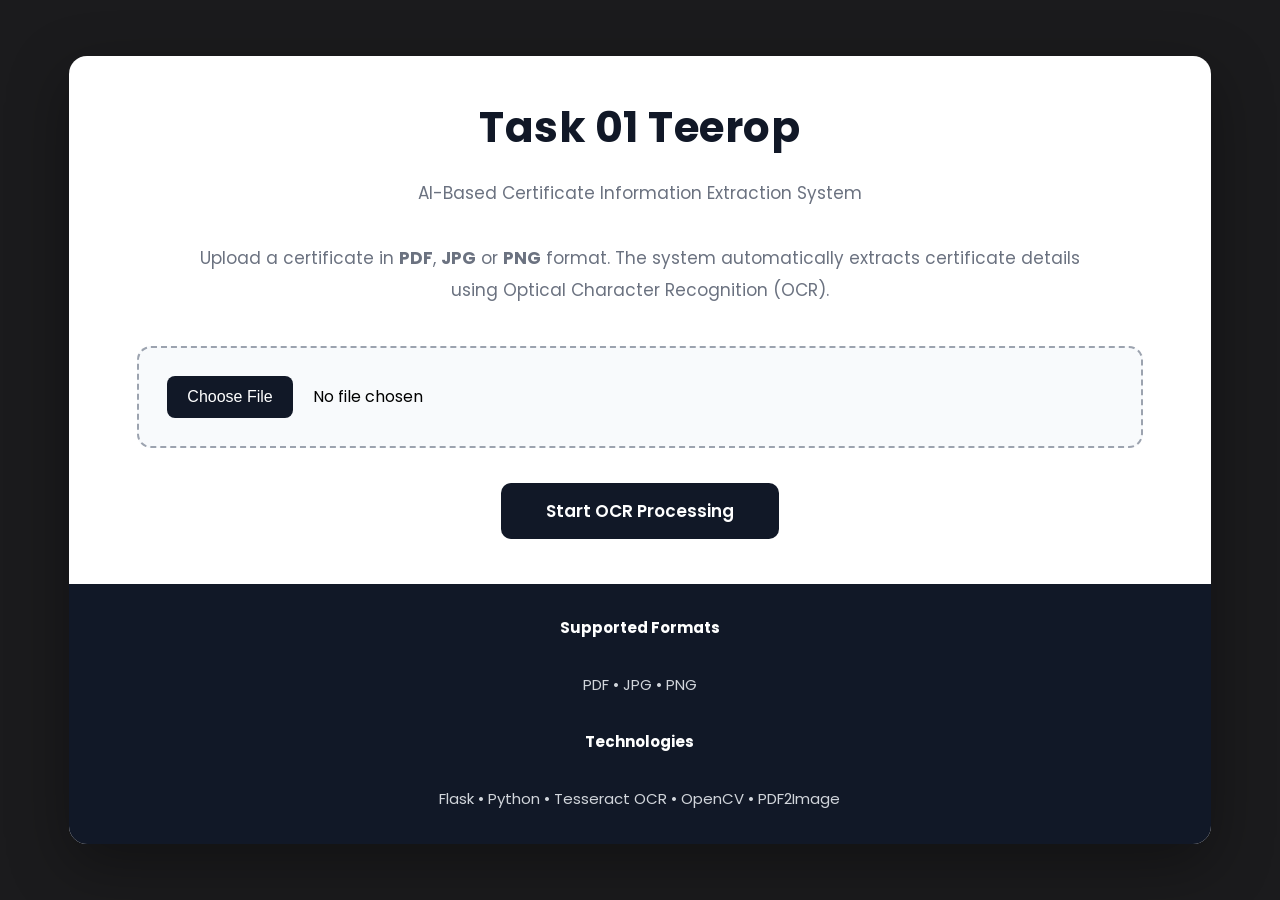
<file: templates/index.html>
<!DOCTYPE html>
<html lang="en">

<head>

    <meta charset="UTF-8">
    <meta name="viewport" content="width=device-width, initial-scale=1.0">

    <title>Task 01 Teerop | AI Certificate OCR</title>

    <link rel="stylesheet" href="/static/css/style.css">

</head>

<body>

<div class="container">

    <h1>Task 01 Teerop</h1>

    <p class="subtitle">

        AI-Based Certificate Information Extraction System

        <br><br>

        Upload a certificate in <strong>PDF</strong>,
        <strong>JPG</strong> or
        <strong>PNG</strong> format.

        The system automatically extracts certificate details using
        Optical Character Recognition (OCR).

    </p>

    <form action="/upload" method="POST" enctype="multipart/form-data">

        <input
            type="file"
            name="file"
            accept=".pdf,.jpg,.jpeg,.png"
            required>

        <button type="submit">

            Start OCR Processing

        </button>

    </form>

    <div class="footer">

        <p>

            <strong>Supported Formats</strong>

            <br><br>

            PDF • JPG • PNG

            <br><br>

            <strong>Technologies</strong>

            <br><br>

            Flask • Python • Tesseract OCR • OpenCV • PDF2Image

        </p>

    </div>

</div>

</body>

</html>
</file>
<file: static/css/style.css>
/*==================================================
            GOOGLE FONT
==================================================*/
@import url('https://fonts.googleapis.com/css2?family=Poppins:wght@300;400;500;600;700;800&display=swap');

/*==================================================
                RESET
==================================================*/
*{
    margin:0;
    padding:0;
    box-sizing:border-box;
    font-family:'Poppins',sans-serif;
}

html{
    scroll-behavior:smooth;
}

body{

    background:#1b1b1d;

    min-height:100vh;

    display:flex;

    justify-content:center;

    align-items:center;

    padding:45px;

}

/*==================================================
                MAIN CONTAINER
==================================================*/

.container{

    width:1350px;

    max-width:96%;

    background:#ffffff;

    border-radius:18px;

    overflow:hidden;

    box-shadow:0 20px 60px rgba(0,0,0,.35);

    animation:fade .6s ease;

}

@keyframes fade{

from{

opacity:0;

transform:translateY(30px);

}

to{

opacity:1;

transform:translateY(0);

}

}

/*==================================================
                HEADER
==================================================*/

h1{

    text-align:center;

    font-size:42px;

    color:#111827;

    font-weight:700;

    margin-top:40px;

    letter-spacing:.5px;

}

.subtitle{

    width:80%;

    margin:18px auto 40px;

    text-align:center;

    color:#6b7280;

    font-size:17px;

    line-height:1.9;

}

/*==================================================
                FORM
==================================================*/

form{

    width:88%;

    margin:auto;

}

/*==================================================
                FILE UPLOAD
==================================================*/

input[type=file]{

    width:100%;

    padding:28px;

    border:2px dashed #9ca3af;

    background:#f8fafc;

    border-radius:14px;

    transition:.35s;

    cursor:pointer;

    font-size:16px;

}

input[type=file]:hover{

    background:#eef2f7;

    border-color:#111827;

}

input[type=file]::file-selector-button{

    border:none;

    background:#111827;

    color:#ffffff;

    padding:12px 20px;

    border-radius:8px;

    cursor:pointer;

    margin-right:20px;

    transition:.3s;

}

input[type=file]::file-selector-button:hover{

    background:#374151;

}

/*==================================================
                BUTTON
==================================================*/

button{

    display:block;

    margin:35px auto 0;

    padding:15px 45px;

    border:none;

    border-radius:10px;

    background:#111827;

    color:white;

    font-size:17px;

    font-weight:600;

    cursor:pointer;

    transition:.3s;

}

button:hover{

    background:#374151;

    transform:translateY(-2px);

}

/*==================================================
                SUCCESS MESSAGE
==================================================*/

.success{

    width:88%;

    margin:30px auto;

    padding:18px;

    background:#ecfdf5;

    color:#166534;

    border-left:5px solid #16a34a;

    border-radius:10px;

    font-size:17px;

    font-weight:600;

    text-align:center;

}

/*==================================================
                FILE NAME
==================================================*/

.filename{

    width:88%;

    margin:25px auto;

    color:#374151;

    font-size:17px;

    text-align:center;

}
/*==================================================
                RESULT LAYOUT
==================================================*/

.result-box{

    width:92%;

    margin:35px auto;

    display:grid;

    grid-template-columns:420px 1fr;

    gap:35px;

    align-items:start;

}

/*==================================================
                PREVIEW CARD
==================================================*/

.image-box{

    background:#ffffff;

    border:1px solid #e5e7eb;

    border-radius:15px;

    overflow:hidden;

    box-shadow:0 10px 25px rgba(0,0,0,.08);

}

.image-box h2{

    background:#111827;

    color:white;

    padding:18px;

    font-size:22px;

    text-align:center;

    font-weight:600;

}

.image-box img{

    width:100%;

    display:block;

    padding:15px;

    background:white;

}

.image-box iframe{

    width:100%;

    height:680px;

    border:none;

    background:white;

}

/*==================================================
                INFORMATION CARD
==================================================*/

.text-box{

    background:white;

    border-radius:15px;

    border:1px solid #e5e7eb;

    box-shadow:0 10px 25px rgba(0,0,0,.08);

    padding:28px;

}

/*==================================================
                SECTION TITLES
==================================================*/

.text-box h2{

    color:#111827 !important;

    font-size:30px;

    margin-bottom:25px !important;

    font-weight:700;

}

/*==================================================
                TABLE
==================================================*/

.info-table{

    width:100%;

    border-collapse:collapse;

    margin-bottom:35px;

}

.info-table tr{

    border-bottom:1px solid #e5e7eb;

}

.info-table th{

    width:35%;

    padding:18px;

    background:#f3f4f6;

    color:#111827;

    text-align:left;

    font-size:16px;

    font-weight:600;

}

.info-table td{

    padding:18px;

    background:#ffffff;

    color:#374151;

    font-size:16px;

}

.info-table tr:hover td{

    background:#fafafa;

}

.info-table tr:hover th{

    background:#e5e7eb;

}

/*==================================================
                OCR TEXT
==================================================*/

textarea{

    width:100%;

    height:320px;

    background:#111827;

    color:#f8fafc;

    border:none;

    border-radius:12px;

    padding:20px;

    font-size:15px;

    line-height:1.8;

    resize:none;

    outline:none;

    font-family:Consolas, monospace;

}

/*==================================================
                SCROLLBAR
==================================================*/

textarea::-webkit-scrollbar{

    width:8px;

}

textarea::-webkit-scrollbar-thumb{

    background:#6b7280;

    border-radius:10px;

}

textarea::-webkit-scrollbar-track{

    background:#1f2937;

}
/*==================================================
                BUTTON GROUP
==================================================*/

.button-group{

    width:92%;

    margin:40px auto;

    display:flex;

    justify-content:center;

    align-items:center;

    gap:20px;

    flex-wrap:wrap;

}

.button-group a{

    text-decoration:none;

}

.button-group button{

    min-width:240px;

    padding:16px 30px;

    border:none;

    border-radius:10px;

    background:#111827;

    color:#ffffff;

    font-size:16px;

    font-weight:600;

    cursor:pointer;

    transition:.3s ease;

    box-shadow:0 8px 18px rgba(0,0,0,.15);

}

.button-group button:hover{

    background:#2d3748;

    transform:translateY(-3px);

    box-shadow:0 14px 25px rgba(0,0,0,.25);

}

/*==================================================
                    FOOTER
==================================================*/

.footer{

    margin-top:45px;

    padding:30px;

    background:#111827;

    color:#d1d5db;

    text-align:center;

    font-size:15px;

    line-height:1.9;

}

.footer strong{

    color:#ffffff;

}

.footer hr{

    border:none;

    border-top:1px solid rgba(255,255,255,.12);

    margin-bottom:25px;

}

/*==================================================
                CARD HOVER
==================================================*/

.image-box,
.text-box{

    transition:.35s;

}

.image-box:hover,
.text-box:hover{

    transform:translateY(-4px);

    box-shadow:0 20px 35px rgba(0,0,0,.15);

}

/*==================================================
            TABLE ANIMATION
==================================================*/

.info-table tr{

    transition:.25s;

}

/*==================================================
                IMAGE
==================================================*/

.image-box img{

    transition:.35s;

}

.image-box img:hover{

    transform:scale(1.02);

}

/*==================================================
                RESPONSIVE
==================================================*/

@media(max-width:1200px){

.result-box{

    grid-template-columns:1fr;

}

.image-box,
.text-box{

    width:100%;

}

.image-box iframe{

    height:520px;

}

}

@media(max-width:768px){

body{

    padding:20px;

}

.container{

    width:100%;

    border-radius:12px;

}

h1{

    font-size:32px;

}

.subtitle{

    width:90%;

    font-size:15px;

}

form{

    width:92%;

}

.success{

    width:92%;

}

.filename{

    width:92%;

}

.text-box{

    padding:18px;

}

.text-box h2{

    font-size:22px;

}

.info-table th,
.info-table td{

    padding:12px;

    font-size:14px;

}

textarea{

    height:220px;

    font-size:14px;

}

.button-group{

    flex-direction:column;

}

.button-group button{

    width:100%;

}

.footer{

    font-size:14px;

    padding:22px;

}

.image-box iframe{

    height:380px;

}

}

@media(max-width:500px){

h1{

    font-size:28px;

}

.subtitle{

    font-size:14px;

}

input[type=file]{

    padding:18px;

}

button{

    width:100%;

}

}
</file>
